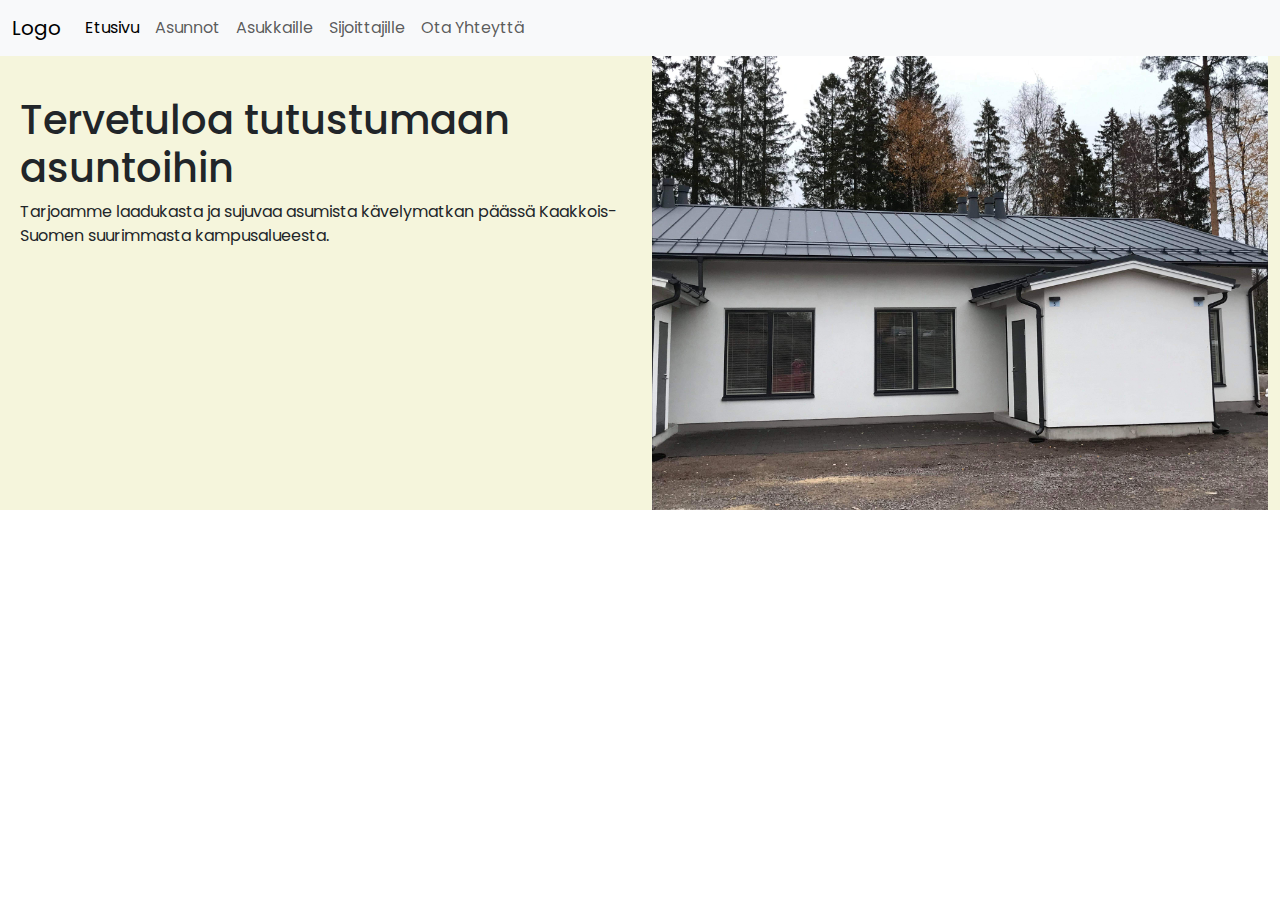
<file: HTML/asunnot.html>
<!DOCTYPE html>
<html lang="en">

<head>
    <meta charset="UTF-8">
    <meta name="viewport" content="width=device-width, initial-scale=1.0">
    <link rel="stylesheet" href="../CSS/javascript.min.css">
    <link rel="stylesheet" href="../CSS/cards.css">
    <title>Document</title>
    <style>
        .navbar {
            position: fixed;
            top: 0;
            width: 100%;
            z-index: 999;
        }
    </style>

</head>

<body style="scroll-behavior: smooth;">

    <nav class="navbar navbar-expand-lg bg-body-tertiary">
        <div class="container-fluid">
            <a class="navbar-brand" href="#">Logo</a>
            <button class="navbar-toggler" type="button" data-bs-toggle="collapse" data-bs-target="#navbarNav"
                aria-controls="navbarNav" aria-expanded="false" aria-label="Toggle navigation">
                <span class="navbar-toggler-icon"></span>
            </button>
            <div class="collapse navbar-collapse" id="navbarNav">
                <ul class="navbar-nav">
                    <li class="nav-item">
                        <a class="nav-link active" aria-current="page" href="../HTML/index.html">Etusivu</a>
                    </li>
                    <li class="nav-item">
                        <a class="nav-link" href="#">Asunnot</a>
                    </li>
                    <li class="nav-item">
                        <a class="nav-link" href="#">Asukkaille</a>
                    </li>
                    <li class="nav-item">
                        <a class="nav-link" href="#">Sijoittajille</a>
                    </li>
                    <li class="nav-item">
                        <a class="nav-link" href="#otayhteytta">Ota Yhteyttä</a>
                    </li>
                </ul>
            </div>
        </div>
    </nav>

<div class="container-fluid pt-5" style="background-color: beige; max-height:600px">
    <div class="row no-gutters">
        <div class="col">
            <h1 class="text-left text-dark pt-5 px-2">Tervetuloa tutustumaan asuntoihin</h1>
            <div>
                <p class="text-left text-dark px-2">
                    Tarjoamme laadukasta ja sujuvaa asumista kävelymatkan päässä Kaakkois-Suomen suurimmasta kampusalueesta.</p>
            </div>
        </div>
        <div class="col">
            <div class="d-flex justify-content-end align-items-center">
                <img src="../Images/asunto.jpg" alt="Kuva" class="img-fluid zoom-image" style="max-height:500px">
            </div>
        </div>
    </div>
</div>
    <script src="../CSS/bootstrap.min.js"></script>
</body>
</html>
</file>
<file: CSS/cards.css>
@import url('https://fonts.googleapis.com/css2?family=Poppins:wght@200;300;400;500;600;700;800;900&display=swap');

* {
    margin: 0;
    padding: 0;
    box-sizing: border-box;
    font-family: 'Poppins', sans-serif;
}

.container {
    position: relative;
    display: flex;
    justify-content: center;
    align-items: center;
    flex-wrap: wrap;
    gap: 100px 50px;
    padding: 100px 50px;
}

.container .card {
    position: relative;
    display: flex;
    justify-content: center;
    align-items: flex-start;
    width: 350px;
    max-width: 100%;
    height: 300px;
    background: white;
    border-radius: 20px;
    transition: 0.5s;
    box-shadow: 0 35px 80px rgba(0, 0, 0, 0.15);
}

.container .card:hover {
    height: 400px;
}

.container .card .img-box {
    position: absolute;
    top: 20px;
    width: 300px;
    height: 220px;
    background: #333;
    border-radius: 12px;
    overflow: hidden;
    transition: 0.5s;
}

.container .card:hover .img-box {
    top: -100px;
    scale: 0.75;
    box-shadow: 0 15px 45px rgba(0, 0, 0, 0.2);
}

.container .card .img-box img {
    position: absolute;
    top: 0;
    left: 0;
    width: 100%;
    height: 100%;
    object-fit: cover;
}

.container .card .content {
    position: absolute;
    top: 252px;
    width: 100%;
    height: 35px;
    padding: 0 30px;
    text-align: center;
    overflow: hidden;
    transition: 0.5s;
}

.container .card:hover .content {
    top: 130px;
    height: 250px;
}

.container .card .content h2 {
    font-size: 1.5rem;
    font-weight: 700;
    color: var(--clr);
}

.container .card .content p {
    color: #333;
}

.container .card .content a {
    position: relative;
    top: 15px;
    display: inline-block;
    padding: 12px 25px;
    text-decoration: none;
    background: var(--clr);
    color: white;
    font-weight: 500;
}

.container .card .content a:hover {
    opacity: 0.8;
}

@media (max-width: 480px) {
    .container .card {
        width: 230px;
        border-radius: 15px;
    }

    .container .card .img-box {
        width: 185px;
        border-radius: 10px;
    }

    .container .card .content p {
        font-size: 0.8rem;
    }

    .container .card .content a {
        font-size: 0.9rem;
    }
}
</file>
